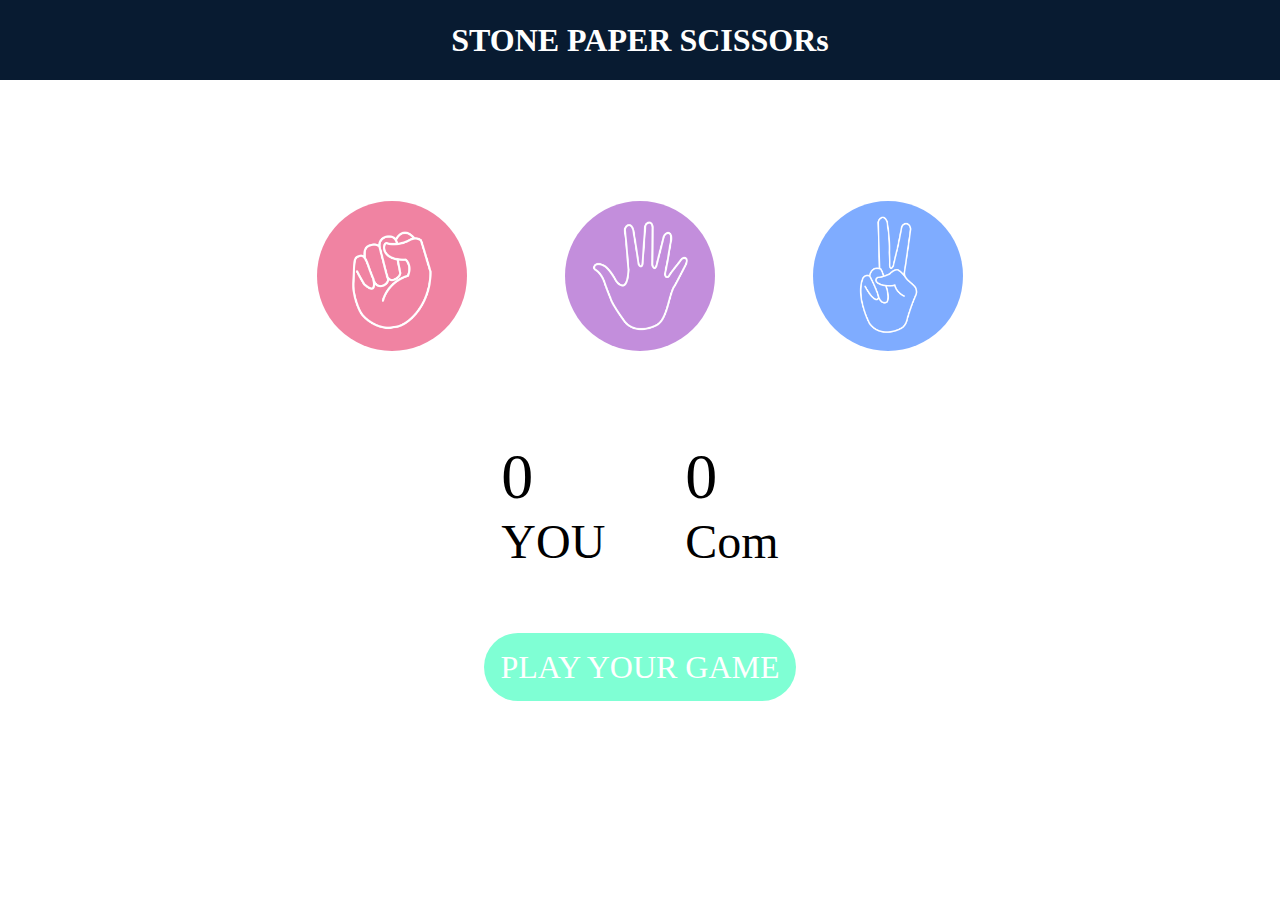
<file: index.html>
<!DOCTYPE html>
<html lang="en">
<head>
    <meta charset="UTF-8">
    <meta name="viewport" content="width=device-width, initial-scale=1.0">
    <title>GAME</title>
    <link rel="stylesheet" href="stone.css">
</head>
<body>
    <h1>STONE PAPER SCISSORs</h1>
    <div class="choices" id="rock">
        <div class="choice">
            <img src="rock.png">
        </div>
        <div class="choice" id="paper">
            <img src="paper.png">
        </div>
        <div class="choice" id="scissors">
            <img src="scissors.png">
        </div>
    </div>

    <div class="score-board">
        <div class="score">
            <p id="user-score">0</p>
            <p>YOU</p>
        </div>
        <div class="score">
            <p id="computer-score">0</p>
            <p>Com</p>
        </div>
    </div>

<div class="msg-container">
    <p id="msg">PLAY  YOUR GAME</p>
</div>
<script src="stone.js"></script>
</body>
</html>
</file>
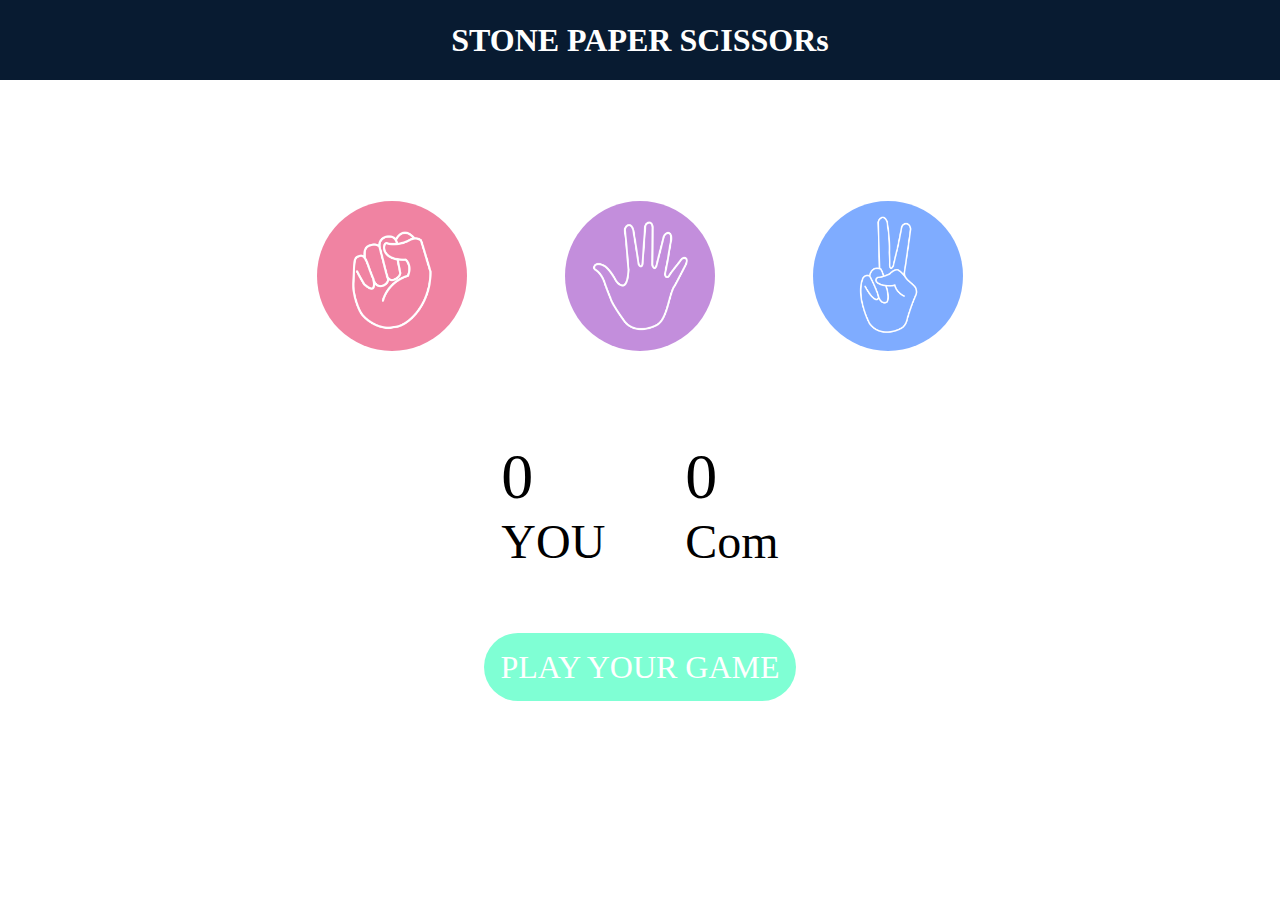
<file: stone.html>
<!DOCTYPE html>
<html lang="en">
<head>
    <meta charset="UTF-8">
    <meta name="viewport" content="width=device-width, initial-scale=1.0">
    <title>GAME</title>
    <link rel="stylesheet" href="stone.css">
</head>
<body>
    <h1>STONE PAPER SCISSORs</h1>
    <div class="choices" id="rock">
        <div class="choice">
            <img src="rock.png">
        </div>
        <div class="choice" id="paper">
            <img src="paper.png">
        </div>
        <div class="choice" id="scissors">
            <img src="scissors.png">
        </div>
    </div>

    <div class="score-board">
        <div class="score">
            <p id="user-score">0</p>
            <p>YOU</p>
        </div>
        <div class="score">
            <p id="computer-score">0</p>
            <p>Com</p>
        </div>
    </div>

<div class="msg-container">
    <p id="msg">PLAY  YOUR GAME</p>
</div>
<script src="stone.js"></script>
</body>
</html>
</file>
<file: stone.css>
*{
    margin: 0;
    padding: 0;
}
h1 {
    background-color: #081b31;
    color: white;
    height: 5rem;
    text-align: center;
    line-height: 5rem;
}

.choice{
    height: 200px;
    width: 200px;
    border-radius: 50%;
    display: flex;
    justify-content: center;
    align-items: center;
}
.choice:hover {
    opacity: .5;
    cursor: pointer;
    background-color: orangered;
}

img{
    height: 150px;
    width: 150px;
    object-fit: cover;
    border-radius: 50%; 
}

.choices {
    display:flex;
    justify-content: center;
    align-items: center;
    gap: 3rem;
    margin-top: 6rem;
}
.score-board{
    display: flex;
    justify-content: center;
    align-items: center;
    font-size: 3rem;
    gap: 5rem;

}
 #user-score,#computer-score{
    font-size: 4rem;
    margin-top: 4rem;
    gap: 10rem;
 }

 .msg-container{
    margin-top: 5rem;
    justify-content: center;
    text-align: center;
 }
 

 #msg{
    background-color: aquamarine;
    color: #fff;
    height: 5rem;
    font-size: 2rem;
    display: inline;
    padding: 1rem;
    border-radius: 45rem;
 }
</file>
